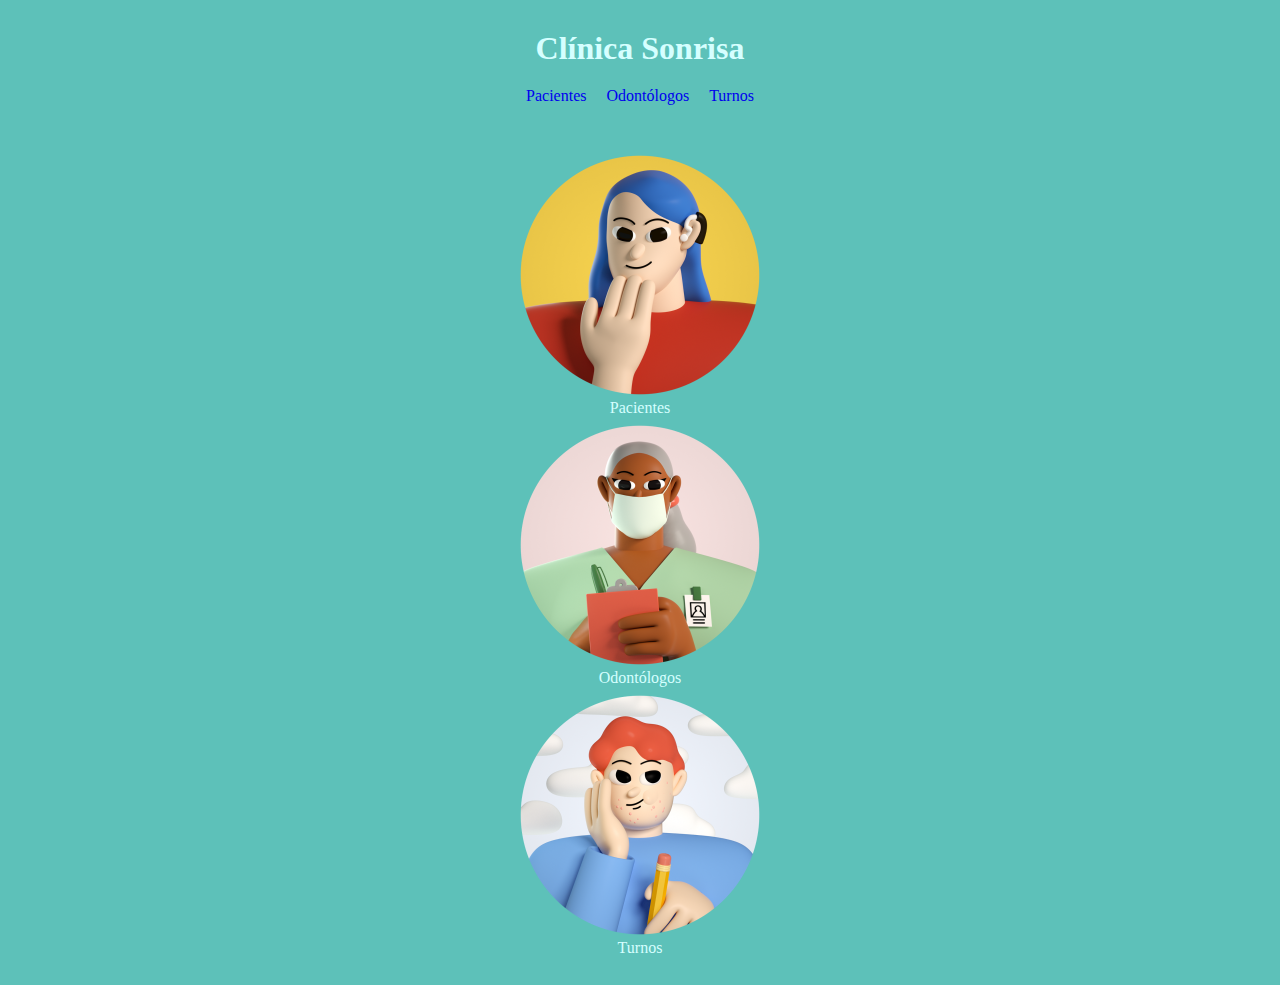
<file: src/main/resources/static/index.html>
<!DOCTYPE html>
<html lang="es">
  <head>
    <meta charset="UTF-8" />
    <meta content="width=device-width, initial-scale=1.0" name="viewport" />
    <link href="./css/mainStyles.css" rel="stylesheet" />
    <title>Clínica Sonrisa</title>
  </head>
  <body>
    <header class="header">
      <h1>Clínica Sonrisa</h1>
      <nav class="main-modules">
        <ul>
          <li><a href="./pacientes.html">Pacientes</a></li>
          <li><a href="./odontologos.html">Odontólogos</a></li>
          <li><a href="./turnos.html">Turnos</a></li>
        </ul>
      </nav>
    </header>
    <main>
      <section>
        <article>
          <figure>
            <a href="./pacientes.html">
              <img alt="Pacientes" src="./img/12.png" />
            </a>
            <figcaption>Pacientes</figcaption>
          </figure>
        </article>
        <article>
          <figure>
            <a href="./odontologos.html">
              <img alt="Odontologos" src="./img/17.png" />
            </a>
            <figcaption>Odontólogos</figcaption>
          </figure>
        </article>
        <article>
          <figure>
            <a href="./turnos.html">
              <img alt="Turnos" src="./img/26.png" />
            </a>
            <figcaption>Turnos</figcaption>
          </figure>
        </article>
      </section>
    </main>
  </body>
</html>
</file>
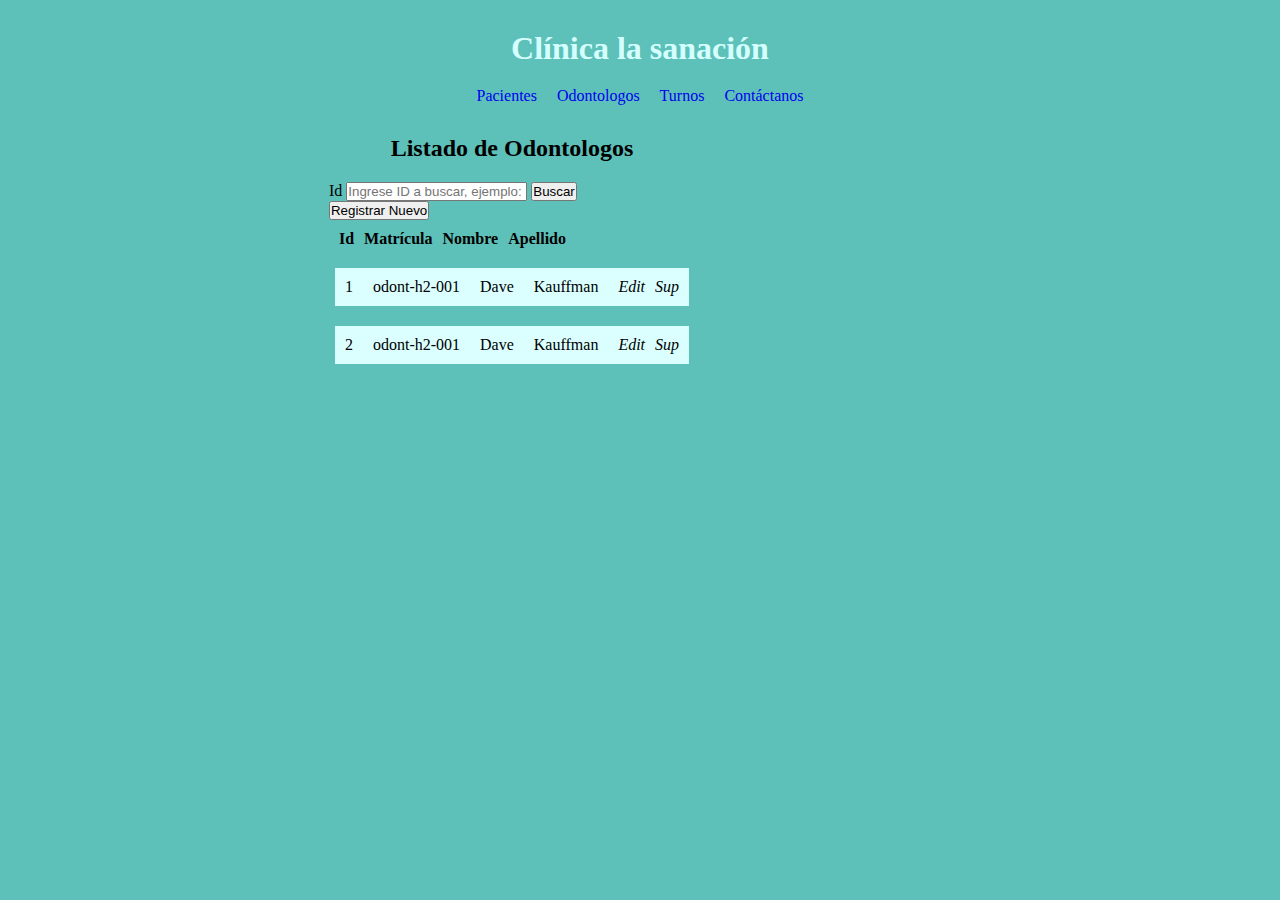
<file: src/main/resources/static/odonts/index.html>
<!DOCTYPE html>
<html lang="en">
<head>
    <meta charset="UTF-8"/>
    <meta content="width=device-width, initial-scale=1.0" name="viewport"/>
    <link href="../css/style.css" rel="stylesheet"/>
    <title>Odontólogos</title>
</head>
<body>
<header class="header">
    <h1>Clínica la sanación</h1>
    <nav class="main-modules">
        <ul>
            <li><a href="./pacientes.html">Pacientes</a></li>
            <li><a href="./odontologos.html">Odontologos</a></li>
            <li><a href="./turnos.html">Turnos</a></li>
            <li><a href="./contactanos.html">Contáctanos</a></li>
        </ul>
    </nav>
</header>
<main>
    <h2>Listado de Odontologos</h2>
    <section class="listado">
        <form action="">
            <label for="busqueda">Id</label>
            <input
                    id="busqueda"
                    placeholder="Ingrese ID a buscar, ejemplo: 1"
                    type="text"
            />
            <input type="submit" value="Buscar"/>
        </form>
        <div class="nuevo">
            <button>Registrar Nuevo</button>
        </div>

        <div class="cabeceras">
            <div>Id</div>
            <div>Matrícula</div>
            <div>Nombre</div>
            <div>Apellido</div>
        </div>
        <ul class="odontologos">
            <li class="odontologo">
                <div class="datos">
                    <div class="id">1</div>
                    <div class="matricula">odont-h2-001</div>
                    <div class="nombre">Dave</div>
                    <div class="apellido">Kauffman</div>
                    <div class="controls">
                        <i>Edit</i>
                        <i>Sup</i>
                    </div>
                </div>
            </li>
            <li class="odontologo">
                <div class="datos">
                    <div class="id">2</div>
                    <div class="matricula">odont-h2-001</div>
                    <div class="nombre">Dave</div>
                    <div class="apellido">Kauffman</div>
                    <div class="controls">
                        <i>Edit</i>
                        <i>Sup</i>
                    </div>
                </div>
            </li>
        </ul>
    </section>
    <table class="tabla-datos" id="tabla-datos">
        <thead>
        <tr>
            <th>Id</th>
            <th>Matricula</th>
            <th>Nombre</th>
            <th>Apellido</th>
        </tr>
        </thead>
        <tbody id="odontologoTableBody">
        <tr>
            <td>01</td>
            <td>odont-h2-001</td>
            <td>Bruce</td>
            <td>Sprince</td>
        </tr>
        </tbody>
    </table>
</main>
<script src="./script.js"></script>
</body>
</html>
</file>
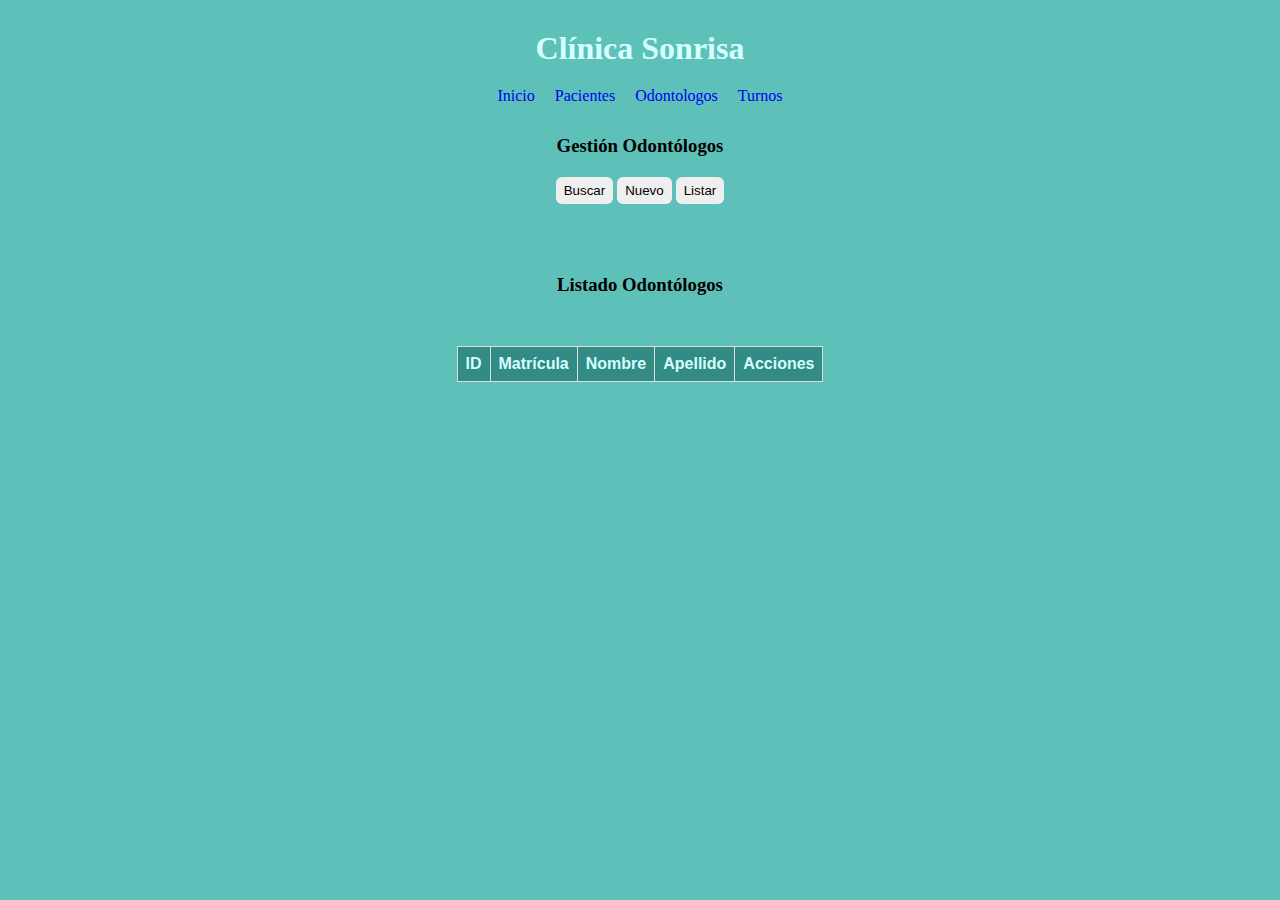
<file: src/main/resources/static/odontologos.html>
<!DOCTYPE html>
<html lang="en">
  <head>
    <meta charset="UTF-8" />
    <meta content="width=device-width, initial-scale=1.0" name="viewport" />
    <link href="./css/odontologos.css" rel="stylesheet" />
    <title>Odontólogos</title>
  </head>
  <body>
    <header class="header">
      <h1>Clínica Sonrisa</h1>
      <nav class="main-modules">
        <ul>
          <li><a href="./index.html">Inicio</a></li>
          <li><a href="./pacientes.html">Pacientes</a></li>
          <li><a href="./odontologos.html">Odontologos</a></li>
          <li><a href="./turnos.html">Turnos</a></li>
        </ul>
      </nav>
    </header>
    <main>
      <section class="listado">
        <div class="tareas">
          <div><h3>Gestión Odontólogos</h3></div>
          <div class="controles">
            <input type="button" value="Buscar" name="btn-buscar" />
            <input type="button" value="Nuevo" name="btn-nuevo" />
            <input type="button" value="Listar" name="btn-listar" />
          </div>
        </div>
        <form action="" class="busqueda oculto" id="form-busqueda">
          <input id="busqueda" placeholder="ID a buscar, ejemplo: 1" type="number" />
          <input type="submit" name="buscar" value="Buscar" />
        </form>

        <form action="" class="form-odontologo oculto" id="form-odontologo">
          <label
            >Matricula:
            <input name="matricula" id="matricula" placeholder="Ingrese matrícula" required type="text" />
          </label>
          <label
            >Nombre:
            <input name="nombre" id="nombre" placeholder="Ingrese nombre" required type="text" />
          </label>
          <label
            >Apellido: <input name="apellido" id="apellido" placeholder="Ingrese apellido" required type="text"
          /></label>
          <input id="guardar" type="submit" value="Guardar" />
          <input type="button" name="actualizar" class="actualizar oculto" id="actualizar" value="Actualizar" />
        </form>
        <div class="resultado-peticion">
          <p id="par-resultado"></p>
        </div>
      </section>
      <section class="resultados">
        <h3>Listado Odontólogos</h3>
        <table id="odontologosTable">
          <thead>
            <tr>
              <th>ID</th>
              <th>Matrícula</th>
              <th>Nombre</th>
              <th>Apellido</th>
              <th>Acciones</th>
            </tr>
          </thead>
          <tbody>
            <!-- Los datos se insertarán aquí -->
          </tbody>
        </table>
      </section>
    </main>
    <!-- <script src="./js/script.js"></script> -->
    <script src="./js/listaOdontologos.js"></script>
  </body>
</html>
</file>
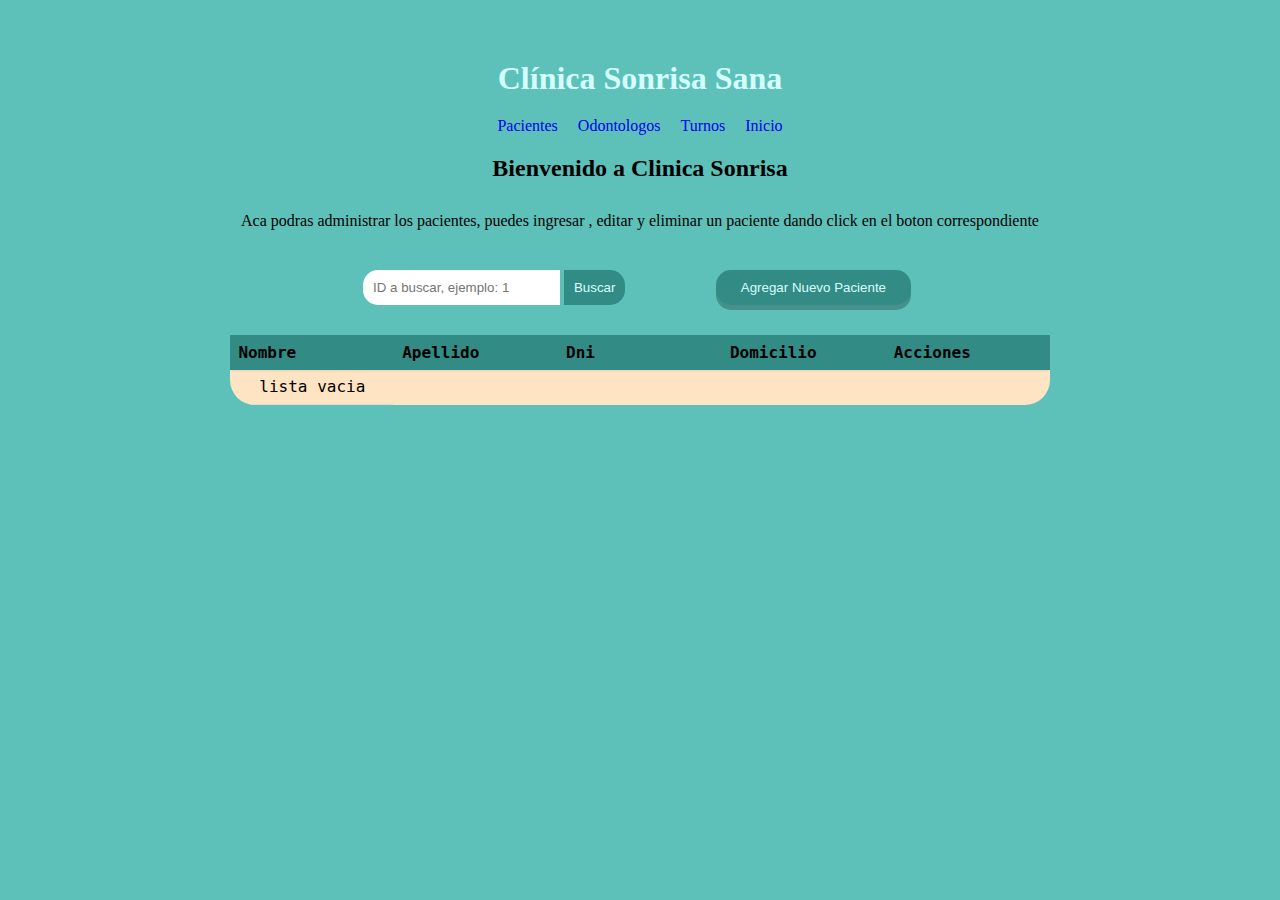
<file: src/main/resources/static/pacientes.html>
<!DOCTYPE html>
<html lang="en">
<head>
    <meta charset="UTF-8"/>
    <meta content="width=device-width, initial-scale=1.0" name="viewport"/>
    <link rel="preload" href="./css/pacientes.css" as="style" onload="this.rel='stylesheet'">
    <title>Pacientes</title>
</head>
<body>
<main>
    <header class="header">
        <h1>Clínica Sonrisa Sana</h1>
        <nav class="main-modules">
          <ul>
            <li><a href="./pacientes.html">Pacientes</a></li>
            <li><a href="./odontologos.html">Odontologos</a></li>
            <li><a href="./turnos.html">Turnos</a></li>
            <li><a href="./index.html">Inicio</a></li>
          </ul>
        </nav>
      </header>

        <section class="find-agree">
            <h2>Bienvenido a Clinica Sonrisa</h2>
            <p>Aca podras administrar los pacientes, puedes ingresar 
                , editar y eliminar un paciente dando click en el boton correspondiente</p>
                
            <div class="btn-container">
    
                <form action="" id="form-busqueda">
                    <input
                      id="idBusqueda"
                      placeholder="ID a buscar, ejemplo: 1"
                      type="text" required
                    />
                    <input  id="find-Id" type="submit" value="Buscar" />
                  </form>
                  
                  <button class="agree-btn">Agregar Nuevo Paciente</button>

            </div>

            <h3 id="message-update" class="hidden">Paciente Actualizado correctamente</h3>

            

        </section >

      <!-- formulario agregar o editar -->
        <section id="form-hidden" class="form-hidden">
            <div class="chose-form">
                <h2 class="edit-user-name"></h2>
                <p class="textP"> </p>
            </div>

            <form id="pacientForm">

                <div class="id-user">
                    <input type="text" id="id" name="id" >
                </div>
                <div>
                    <label for="nombre">Nombre:</label>
                    <input type="text" id="nombre" name="nombre" required>
                </div>
                <div>
                    <label for="apellido">Apellido:</label>
                    <input type="text" id="apellido" name="apellido" required>
                </div>
                <div>
                    <label for="dni">DNI:</label>
                    <input type="number" id="dni" name="dni" required>
                </div>
                <p for="domicilio">Datos Domicilio</p>
                <div>
                    <label for="calle">Calle:</label>
                    <input type="text" id="calle" name="calle" required>
                </div>
                <div>
                    <label for="numero">Numero:</label>
                    <input type="number" id="numero" name="numero" required>
                </div>
                <div>
                    <label for="localidad">Localidad:</label>
                    <input type="text" id="localidad" name="localidad" required>
                </div>
                <div>
                    <label for="provincia">Provincia:</label>
                    <input type="text" id="provincia" name="provincia" required>
                </div>

                <button id="guardar" type="submit">Guardar</button>
                <div class="errors"></div>
            </form>
        </section>
        
        <!-- listado pacientes -->
        <section  class="table-container">
        <table class="table-pacients">
            <thead >
                <tr>
                    <th>Nombre</th>
                    <th>Apellido</th>
                    <th>Dni</th>
                    <th>Domicilio</th>
                    <th>Acciones</th>
                </tr>
            </thead>
            <tbody class="tbody-pacients">                            
                <td class="empty-list">
                lista vacia
                </td>

            </tbody>        
        </table>
        

        </section>
        <button id="btn-back" class="hidden">Volver al listado de pacientes</button>

</main>
<script src="./js/pacientes.js"></script>
</body>
</html>
</file>
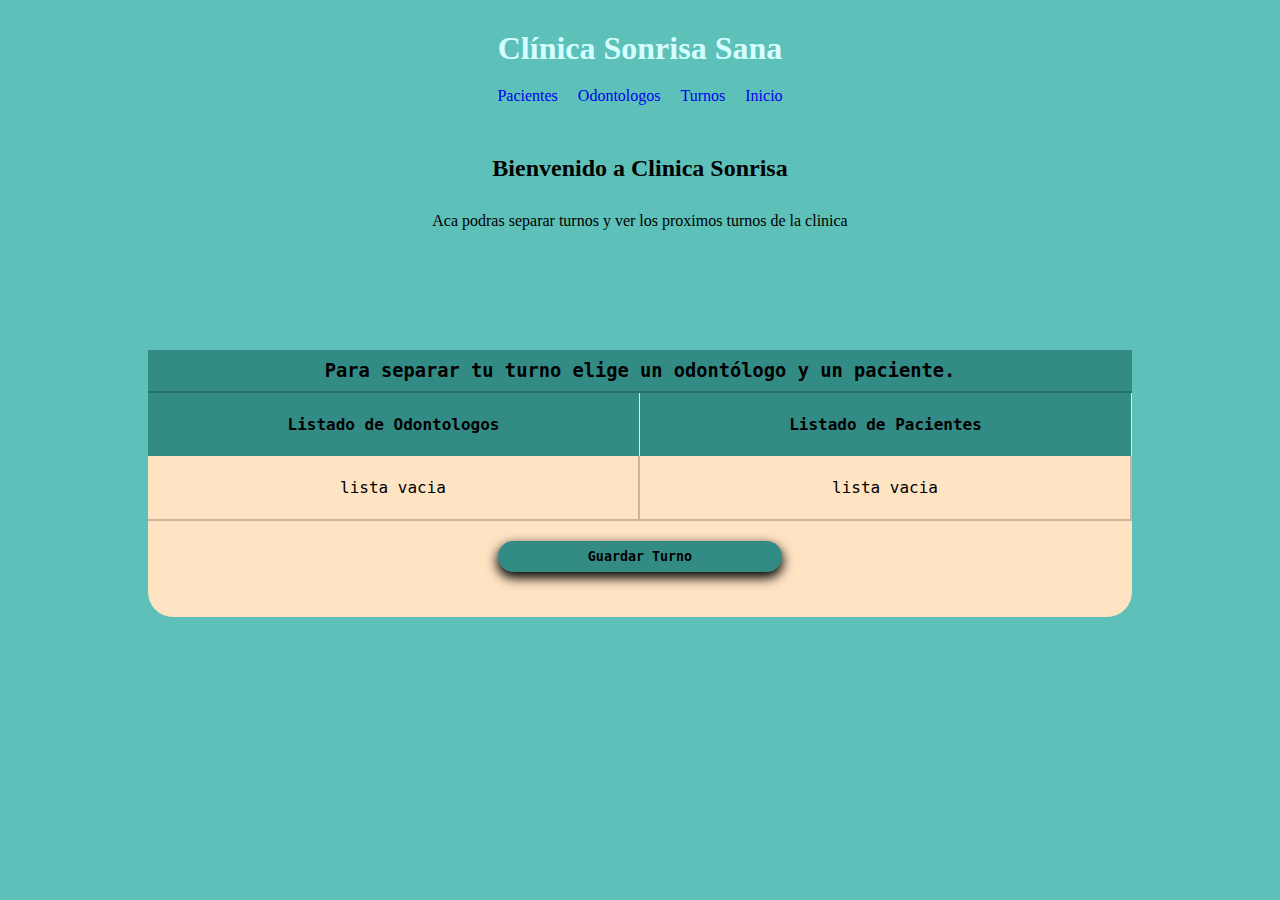
<file: src/main/resources/static/turnos.html>
<!DOCTYPE html>
<html lang="en">
<head>
    <meta charset="UTF-8">
    <meta name="viewport" content="width=device-width, initial-scale=1.0">
    <link rel="preload" href="./css/turnos.css" as="style" onload="this.rel='stylesheet'">
    <title>Document</title>
</head>
<body>
    <header>
        <h1>Clínica Sonrisa Sana</h1>
        <nav class="main-modules">
          <ul>
            <li><a href="./pacientes.html">Pacientes</a></li>
            <li><a href="./odontologos.html">Odontologos</a></li>
            <li><a href="./turnos.html">Turnos</a></li>
            <li><a href="./index.html">Inicio</a></li>
          </ul>
        </nav>
    </header>
    <main>
        <section>
            <h2>Bienvenido a Clinica Sonrisa</h2>
            <p>Aca podras separar turnos y ver los proximos turnos de la clinica</p>
        </section>
        <section >
            <div id="message-shift" class="hidden">

            </div>

        </section>

        <section id="shift-list" class="hidden">
            <button id="btn-back" class="hidden">Volver al listado para crear un nuevo turno</button>
            <!-- <form id="search-form">
                <label for="search-id">Buscar Turno por ID:</label>
                <input type="text" id="search-id" name="search-id" required>
                <button type="submit">Buscar</button>
            </form> -->
            <div class="shift-container">
                <h3>Turnos  </h3>
            <table class="table-shift">
                <thead id="thead" >
                    <tr>
                        <th>Turnos</th>
                    </tr>

                </thead>
                <tbody class="tbody-shift">
                        <td class="empty-list">
                            lista vacia
                        </td>       
                </tbody>        
            </table>
           

            </div>
            
            <!-- <button id="delete-shift" onclick="clearShiftList()">Eliminar Turnos</button> -->
            

        </section >

        <section id="new-shift">

        </section>

    
        <section id="table-create-shift" >           
            <form action="" id="form-created"  >
                <h3>Para separar tu turno elige un odontólogo y  un paciente.  </h3>
                <div class="tables-container">
                    
                    <table class="table-dentist">
                        <thead >
                            <tr>
                                <th>Listado de Odontologos</th>
                            </tr>
        
                            <tr class="encabezado">
                                
                            </tr>
                        </thead>
                        <tbody class="tbody-dentist">
                                <td class="empty-list">
                                    lista vacia
                                </td>
                            
                        </tbody>        
                    </table>
        
                    <table class="table-pacient">
                        <thead >
                            <tr>
                                <th>Listado de Pacientes</th>
                            </tr>
                            <tr class="encabezado">
                                
                            </tr>
                        </thead>
                        <tbody class="tbody-pacient">
                            <td class="empty-list">
                                lista vacia
                            </td>
                        
                        </tbody>        
                    </table>
                </div>
                <div class="container-submit">
                    <button class="submit" type="submit">Guardar Turno</button>
                </div>
                
    
            </form>             
        </section>

    </main>
    <script src="./js/turnos.js"></script>
</body>
</html>
</file>
<file: src/main/resources/static/css/mainStyles.css>
:root {
  --texto1: #d5ffff;
  --main-bg: #5dc1b9;
  --second-bg: #332d2d;
  --third-bg: #dbffff;
  --bg-form1: #338b85;
  --bg-form2: #074d27;
  --errors-delete:rgb(255, 144, 125);
  --hover-list:#c4c4c4;
}
* {
  box-sizing: border-box;
  margin: 0;
  padding: 0;
  border: none;
}
html {
  font-size: 62.5%;
}
body {
  font-size: 1.6rem;
  background-color: var(--main-bg);
}
header {
  color: var(--texto1);
  display: flex;
  flex-direction: column;
  align-items: center;
  margin-top: 3rem;
  row-gap: 2rem;
  text-align: center;
  nav {
    padding: 0rem 1.4rem;
  }
}

header nav ul {
  display: flex;
  column-gap: 2rem;
  li {
    list-style-type: none;
  }
  a {
    text-decoration: none;
  }
}
main {
  display: flex;
  flex-direction: column;
  align-items: center;
  justify-content: center;
  margin: 3rem auto;
  width: 80%;
  height: auto;
  h2 {
    text-align: center;
  }
  section {
    align-items: center;
    article {
      background-color: var(--second-bg);
      color: var(--texto1);
      figure {
        height: auto;
        img {
          background-color: var(--main-bg);
          height: auto;
          width: 240px;
        }
        width: 100%;
      }
      height: 240px;
      text-align: center;
      width: 240px;
    }
    display: flex;
    flex-direction: column;
    justify-content: center;
    row-gap: 3rem;
    padding: 2rem;
  }
}
</file>
<file: src/main/resources/static/css/style.css>
:root {
  --texto1: #d5ffff;
  --main-bg: #5dc1b9;
  --second-bg: #332d2d;
  --third-bg: #dbffff;
}
* {
  box-sizing: border-box;
  margin: 0;
  padding: 0;
}
html {
  font-size: 62.5%;
}
body {
  font-size: 1.6rem;
  background-color: var(--main-bg);
}
header {
  color: var(--texto1);
  display: flex;
  flex-direction: column;
  align-items: center;
  margin-top: 3rem;
  row-gap: 2rem;
  text-align: center;
  nav {
    padding: 0rem 1.4rem;
  }
}

header nav ul {
  display: flex;
  column-gap: 2rem;
  li {
    list-style-type: none;
  }
  a {
    text-decoration: none;
  }
}
main {
  display: flex;
  flex-direction: column;
  align-items: center;
  margin-bottom: 3rem;
  margin-top: 3rem;
  width: 80%;
  height: auto;
  h2 {
    text-align: center;
  }
  section {
    article {
      background-color: var(--second-bg);
      color: var(--texto1);
      border: 1px solid black;
      height: 300px;
      width: 300px;
    }
    display: flex;
    column-gap: 2rem;
    padding: 2rem;
  }
}
.cabeceras {
  column-gap: 1rem;
  display: flex;
  font-weight: bold;
  padding: 1rem;
}
.listado {
  .odontologo {
    display: flex;
  }
  .controls {
    display: flex;
    column-gap: 1rem;
  }
  .datos {
    background-color: var(--third-bg);
    display: flex;
    column-gap: 2rem;
    margin: 1rem 0.6rem;
    padding: 1rem;
  }
  display: flex;
  flex-direction: column;
  list-style-type: none;
}

.tabla-datos {
  display: none;
  font-family: monospace;
  color: black;
  background-color: bisque;
  margin: 10px auto;
  td {
    text-align: center;
  }
  width: 60%;
}
</file>
<file: src/main/resources/static/css/odontologos.css>
@import url("./mainStyles.css");
main {
  margin: 1rem auto;
}
.cabeceras {
  column-gap: 1rem;
  display: flex;
  font-weight: bold;
  padding: 1rem;
}
.listado {
  .odontologo {
    display: flex;
  }
  .controls {
    display: flex;
    column-gap: 1rem;
  }
  .datos {
    background-color: var(--third-bg);
    display: flex;
    column-gap: 2rem;
    margin: 1rem 0.6rem;
    padding: 1rem;
  }
  input {
    border-radius: 0.6rem;
    padding: 0.6rem 0.8rem;
  }
  display: flex;
  flex-direction: column;
  list-style-type: none;
}
.busqueda {
  display: flex;
  justify-content: stretch;
  flex-wrap: wrap;
}
.busqueda input {
  padding: 0.6rem 0.8rem;
}
.tareas {
  h3 {
    margin: 0rem auto 2rem auto;
    text-align: center;
  }
}
.form-odontologo {
  background-color: var(--bg-form1);
  border-radius: 1rem;
  color: var(--texto1);
  display: flex;
  flex-direction: column;
  row-gap: 1rem;
  align-content: center;
  align-items: flex-end;
  flex-wrap: wrap;
  justify-content: center;
  padding: 2rem;
  .actualizar {
    align-self: center;
  }
  #guardar {
    align-self: center;
  }
}
.tabla-datos,
#odontologosTable {
  border-collapse: collapse;
  color: black;
  background-color: bisque;
  font-family: "Segoe UI", Tahoma, Geneva, Verdana, sans-serif;
  margin: 20px auto;
  padding: 0.6rem 0.8rem;
  td {
    font-family: monospace;
    text-align: center;
  }
  thead {
    background-color: var(--bg-form1);
  }
  th,
  td {
    border: 1px solid #ddd;
    padding: 8px;
    text-align: left;
  }
  th {
    background-color: var(--bg-form1);
    color: var(--texto1);
  }
  width: 100%;
}

/* #odontologosTable {
  display: none;
} */
.oculto {
  display: none;
}
.visible {
  display: block;
}
</file>
<file: src/main/resources/static/css/pacientes.css>
@import url("./mainStyles.css");

.chose-form{
    h2 ,p {
        margin: 10px;
    }
    
}
.btn-container {
    display: flex;
    justify-content: space-around; 
    width: 80%;

    .agree-btn {
        padding: 5px 25px;
        margin: 10px 16px; 
        border-radius: 15px;
        color: var(--texto1);
        background-color: var(--bg-form1);
        text-decoration: none;
        box-shadow: 0px 5px #0000003f;
    }

    #form-busqueda {
        padding: 10px;
        /* margin: 30px 16px; */
    
        #idBusqueda{
            padding: 10px;
            border-radius: 15px 0px 0px 15px;
        }

        #find-Id{
            padding: 10px;
            border-radius: 0px 15px 15px 0px;
            background-color: var(--bg-form1);
            color: var(--texto1);
        }
    }
}

.form-hidden ,.hidden ,#pacientForm.form-hidden {
    display: none;
}

#pacientForm{

    background-color: var(--bg-form1);
    border-radius: 1rem;
    color: var(--texto1);
    display: flex;
    flex-direction: column;
    row-gap: 1rem;
    align-content: center;
    align-items: flex-end;
    flex-wrap: wrap;
    justify-content: center;
    padding: 2rem;
    margin: 2rem 0;

   .id-user{
    display: none;
    }

    input{
        padding: 2px;
        border-radius: 5px;
        border: none;
    }
    #guardar {
      align-self: center;
      padding: 5px 25px;
      border-radius: 15px;
      border: none;
      background-color: var(--bg-form2);
      color: var(--texto1);
      box-shadow: 0px 5px #0000003f;
    }
     p{ 
        align-self: flex-start; 
     }

     .errors{
        width: 80%;
     }
     .errors p{
        background-color: rgba(231, 171, 161, 0.349);
        color: rgb(219, 38, 38);
        border-radius: 8px;
        margin: 5px;
        padding: 8px;
        

     }
}

.table-container{
    max-height: 400px;
    overflow-y: auto;
    font-family: monospace;
    color: black;
    background-color: bisque;
    border-radius: 0px 0px 25px 25px;
    width: 80%; /* Asegura que el contenedor ocupe todo el ancho disponible */
    box-sizing: border-box;
    padding: 0;


    .table-pacients {
        width: 100%;
        table-layout: fixed;
        border-collapse: collapse; /* Para eliminar los espacios entre celdas */
    }

    .table-pacients thead tr {
        background-color: var(--bg-form1);
        position: sticky;
        /* top: -20px;
        left: -80px; */
        width: 100%; /* Asegura que el th cubra todo el ancho de la tabla */
        box-shadow: 0 2px 2px -1px rgba(0, 0, 0, 0.1);
        z-index: 10; /* Asegura que el encabezado esté siempre encima de los <td> */
        padding: 8px; /* Ajustar padding si es necesario */
        text-align: left; /* Alineación del texto en el encabezado */
        box-sizing: border-box; /* Asegura que el padding no afecte el ancho */
    }

    .table-pacients td {
        padding: 8px;
        border-bottom: 1px solid #ddd;
        box-sizing: border-box;
    }
     /* .table-pacients {
    font-family: monospace;
    color: black;
    background-color: bisque;
    margin: 10px auto;
    border-radius: 0px 0px 25px 25px;
    border-collapse: collapse;
    td {
      text-align: center;
    }
    width: 80%;}

    thead {


        border-radius: 25px;
    }

    tr, td {
        padding: 8px;
    } */
    th {
        background-color:var(--bg-form1);
        position: sticky;
        top: 0;
        box-shadow: 0 2px 2px -1px rgba(0, 0, 0, 0.1);
        z-index: 1;
        padding: 8px; 
        width: auto; 
        box-sizing: border-box;
    }


    .table-pacients tr:hover td {
        background-color: var(--hover-list); 
    }
    .table-pacients tbody tr:first-child td {
        padding-top: 4%;

    }

    tbody .empty-list {
        display: flex;
        width: 100%;
        justify-content: center;
    }

}


.edit-btn, .delete-btn, #btn-back{
    padding: 5px 20px;
    border-radius: 15px ;
    border: #0000003f;
    box-shadow: 0px 5px #0000003f;
    background-color: rgb(255, 214, 125);
    margin: 5px;
}

.delete-btn{
    background-color: rgb(255, 144, 125);
}

#btn-back{
    margin: 20px;
    background-color:var(--bg-form1);
    color: white;
}

.btn-container {
    display: flex;
    justify-content: space-around; 
    flex-direction: row;


    .agree-btn {
        padding: 5px 25px;
        margin: 10px 16px; 
        border-radius: 15px;
        color: var(--texto1);
        background-color: var(--bg-form1);
        text-decoration: none;
        box-shadow: 0px 5px #0000003f;
    }

    #form-busqueda {
        padding: 10px;
        /* margin: 30px 16px; */
    
        #idBusqueda{
            padding: 10px;
            border-radius: 15px 0px 0px 15px;
        }

        #find-Id{
            padding: 10px;
            border-radius: 0px 15px 15px 0px;
            background-color: var(--bg-form1);
            color: var(--texto1);
        }
    }
}
@media only screen and (max-width : 901px) {
    .btn-container {

        align-items: center;
        flex-direction: column;    

    }

    }
</file>
<file: src/main/resources/static/css/turnos.css>
@import url("./mainStyles.css");

#form-created {
    display: flex;
    flex-direction: column;
    background-color: bisque;
    border-radius: 0 0 25px 25px;
    padding-bottom: 25px;
    max-height: 500px;
    overflow-y: auto;
    position: relative;
    align-items: center;
    font-family: monospace;
}

h3 {
    text-align: center;
    padding: 10px;
    width: 100%;
    background-color: var(--bg-form1);
    border-bottom: 2px solid rgba(0, 0, 0, 0.205);
    position: sticky;
    top: 0;
    z-index: 10;
}

.hidden, #form-created.hidden {
    display: none;
}

thead tr {
    position: sticky;
    top: 0;
    z-index: 5;
    display: flex;
    justify-content: center;
    background-color: var(--bg-form1);
}

thead th, tbody td {
    padding: 20px 10px;
    margin: 2px 15px;
}

tbody tr {
    display: flex;
    flex-direction: row;
    border-bottom: 2px solid rgba(0, 0, 0, 0.205);
}

tbody .empty-list {
    display: flex;
    width: 100%;
    justify-content: center;
}

.tables-container {
    display: flex;
    flex-direction: row;
    justify-content: space-around;
    align-items: start;
}

.table-dentist, .table-pacient, .table-shift {
    border-radius: 0 0 25px 25px;
    width: 100%;
    table-layout: fixed;
    border-collapse: collapse;
}

.table-dentist thead, .table-pacient thead, .table-shift thead {
    position: sticky;
    top: 40px;
    z-index: 5;
}

.container-submit {
    position: sticky;
    bottom: 0;
    background-color: bisque;
    width: 100%;
    padding: 20px;
    display: flex;
    justify-content: center;
}

.submit {
    width: 30%;
    background-color: var(--bg-form1);
    font-family: monospace;
    font-weight: 600;
    padding: 8px;
    border: none;
    border-radius: 25px;
    cursor: pointer;
    box-shadow: 0px 5px 12px 1px;
}

.shift-container {
    background-color: bisque;
    border-radius: 0 0 25px 25px;
    overflow-y: auto;
    max-height: 450px;
    position: relative;
    align-items: center;
    font-family: monospace;
}

.table-shift thead tr {
    justify-content: space-around;
}

.table-shift tbody tr {
    justify-content: space-around;
}

.table-dentist tbody, .table-pacient tbody {
    border-right: 2px solid rgba(0, 0, 0, 0.205);
}


#message-shift {
    position: fixed;
    top: 50%;
    left: 50%;
    transform: translate(-50%, -50%); 
    background-color:rgba(255, 228, 196, 0.445); 
    width: 100%; 
    padding:350px 200px;
    border-radius: 10px; 
    z-index: 1000;
    box-shadow: 0 0 10px rgba(0, 0, 0, 0.3); 
}



.message-table {
    width: 100%;
    font-family: monospace;
    border-collapse: collapse;
    background-color: bisque;
    box-shadow: 0 0 10px rgba(0, 0, 0, 0.3);
    border-radius: 0 0 25px 25px;
    
}

.message-table thead th {
    background-color: var(--bg-form1);
    padding: 10px;
}

.message-table tbody td {
    padding: 15px;
    text-align: center;
}

.message-table tbody tr {
    border-bottom: 0ch;
}

.message-table .shift-message {
    color: black;
    font-weight: normal;
    text-align: center;
    margin: 0;
}

.edit-btn, .delete-btn, #btn-back{
    padding: 5px 20px;
    border-radius: 15px ;
    border: #0000003f;
    box-shadow: 0px 5px #0000003f;
    background-color: rgb(255, 134, 125);
    margin: 5px;
}

#btn-back{
    margin: 20px;
    background-color:var(--bg-form1);
    font-family: monospace;
    font-weight:600 ;
}
</file>
